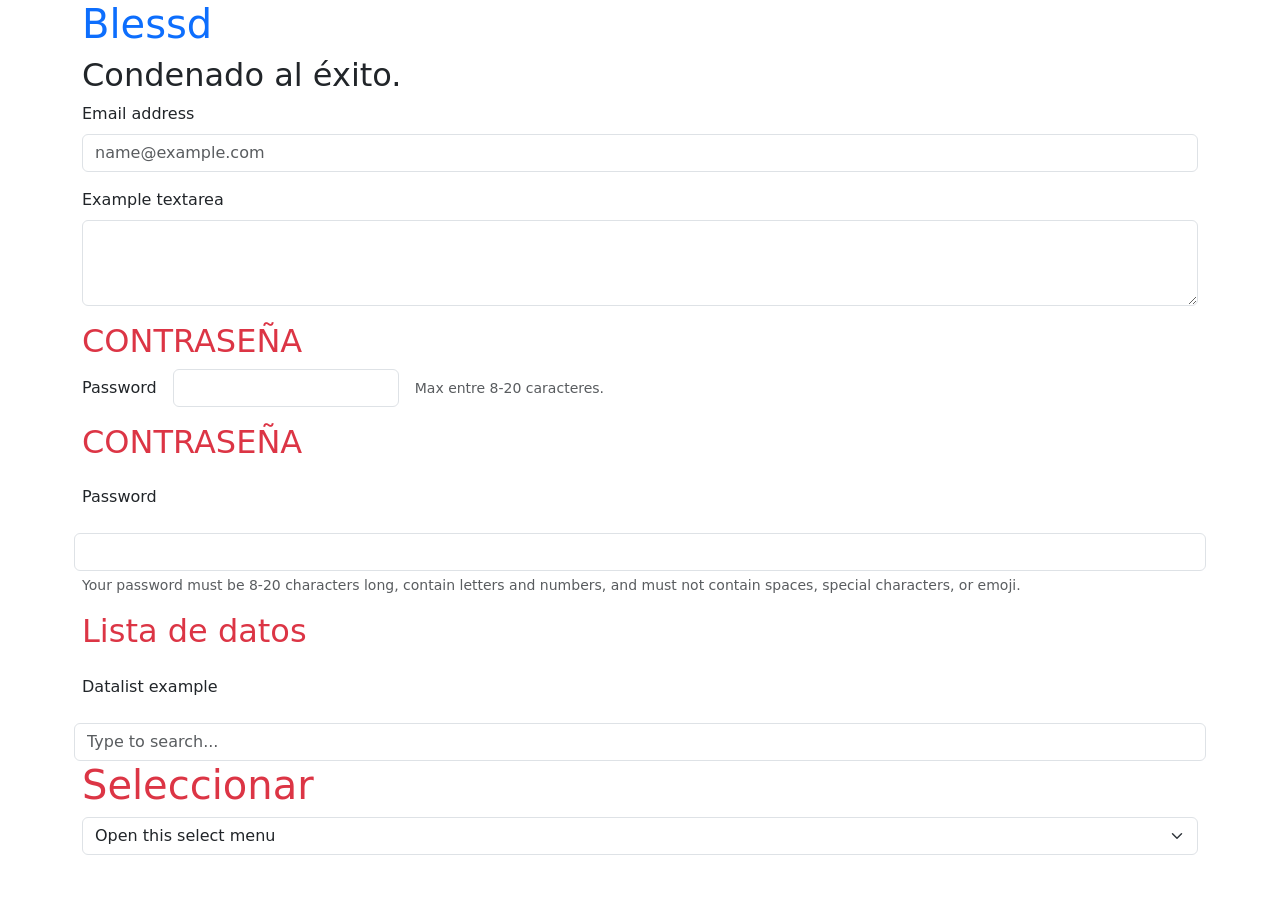
<file: form.html>
<!doctype html>
<html lang="en">

<head>
    <meta charset="utf-8">
    <meta name="viewport" content="width=device-width, initial-scale=1">
    <title>Bootstrap demo</title>
    <link href="https://cdn.jsdelivr.net/npm/bootstrap@5.3.6/dist/css/bootstrap.min.css" rel="stylesheet"
        integrity="sha384-4Q6Gf2aSP4eDXB8Miphtr37CMZZQ5oXLH2yaXMJ2w8e2ZtHTl7GptT4jmndRuHDT" crossorigin="anonymous">
</head>

<body>
    <div class="container">
        <h1 class="text-primary">Blessd</h1>
        <h2> Condenado al éxito.</h2>

        <!-- formulario -->

        <div class="mb-3">
            <label for="exampleFormControlInput1" class="form-label">Email address</label>
            <input type="email" class="form-control" id="exampleFormControlInput1" placeholder="name@example.com">
        </div>
        <div class="mb-3">
            <label for="exampleFormControlTextarea1" class="form-label">Example textarea</label>
            <textarea class="form-control" id="exampleFormControlTextarea1" rows="3"></textarea>
        </div>
        <h2 class="text-danger">CONTRASEÑA</h2>
        <div class="row g-3 align-items-center">
            <div class="col-auto">
                <label for="inputPassword6" class="col-form-label">Password</label>
            </div>
            <div class="col-auto">
                <input type="password" id="inputPassword6" class="form-control" aria-describedby="passwordHelpInline">
            </div>
            <div class="col-auto">
                <span id="passwordHelpInline" class="form-text">
                    Max entre 8-20 caracteres.
                </span>
            </div>
            <h2 class="text-danger">CONTRASEÑA</h2>
            <label for="inputPassword5" class="form-label">Password</label>
            <input type="password" id="inputPassword5" class="form-control" aria-describedby="passwordHelpBlock">
            <div id="passwordHelpBlock" class="form-text">
                Your password must be 8-20 characters long, contain letters and numbers, and must not contain spaces,
                special characters, or emoji.
            </div>
            <h2 class="text-danger">Lista de datos</h2>
            <label for="exampleDataList" class="form-label">Datalist example</label>
<input class="form-control" list="datalistOptions" id="exampleDataList" placeholder="Type to search...">
<datalist id="datalistOptions">
  <option value="San Francisco">
  <option value="New York">
  <option value="Seattle">
  <option value="Los Angeles">
  <option value="Chicago">
</datalist>
        </div>
        <h1 class="text-danger">Seleccionar</h1>
        <select class="form-select" aria-label="Default select example">
            <option selected>Open this select menu</option>
            <option value="1">One</option>
            <option value="2">Two</option>
            <option value="3">Three</option>
          </select>
        <script src="https://cdn.jsdelivr.net/npm/bootstrap@5.3.6/dist/js/bootstrap.bundle.min.js"
            integrity="sha384-j1CDi7MgGQ12Z7Qab0qlWQ/Qqz24Gc6BM0thvEMVjHnfYGF0rmFCozFSxQBxwHKO"
            crossorigin="anonymous"></script>
</body>


</html>
</file>
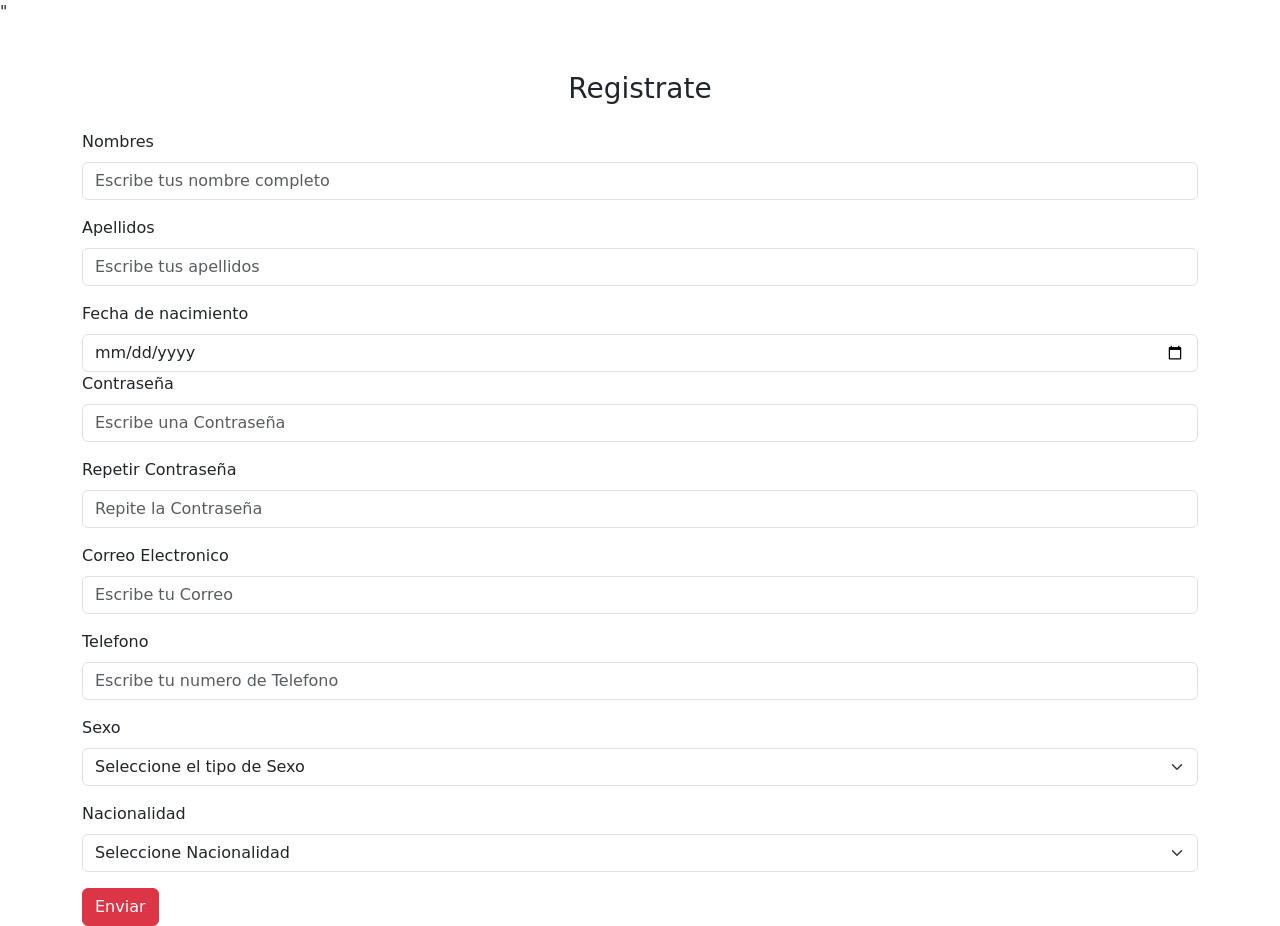
<file: login.html>
<!DOCTYPE html>
<html lang="es">

<head>
    <meta charset="UTF-8">
    <meta name="viewport" content="width=device-width, initial-scale=1.0">
    <title>Document</title>
    <link href="https://cdn.jsdelivr.net/npm/bootstrap@5.3.6/dist/css/bootstrap.min.css" rel="stylesheet"
        integrity="sha384-4Q6Gf2aSP4eDXB8Miphtr37CMZZQ5oXLH2yaXMJ2w8e2ZtHTl7GptT4jmndRuHDT" crossorigin="anonymous">"
</head>


<body>
    <div class="container mt-5 ">
        
            <div class="card-body">
                <h3 class="card-title text-center mb-4">Registrate</h3>
                <form>
                    <!--NOMBRES-->
                    <div class="mb-3">
                        <label for="inputNombre" class="form-label">Nombres</label>
                        <input type="text" class="form-control" id="inputNombre"
                            placeholder="Escribe tus nombre completo" required>
                    </div>

                    <!--APELLIDOS-->
                    <div class="mb-3">
                        <label for="inputApellidos" class="form-label">Apellidos</label>
                        <input type="text" class="form-control" id="inputApellidos"
                            placeholder="Escribe tus apellidos" required>
                    </div>
                    <div class="mb-3"></div>
                    <label for="inputApellidos" class="form-label">Fecha de nacimiento</label>
                    <input type="date" class="form-control" id="inputFecha" placeholder="Escribe tu fecha de nacimiento"
                        required>
            </div>
            <div class="mb-3">
                <label for="inputContraseña" class="form-label">Contraseña</label>
                <input type="password" class="form-control" id="inputContraseña" placeholder="Escribe una Contraseña"
                    required>
            </div>

            <div class="mb-3">
                <label for="inputRepetir" class="form-label">Repetir Contraseña</label>
                <input type="password" class="form-control" id="inputRepetir" placeholder="Repite la Contraseña"
                    required>
            </div>

            <div class="mb-3">
                <label for="inputCorreo" class="form-label">Correo Electronico</label>
                <input type="email" class="form-control" id="inputCorreo" placeholder="Escribe tu Correo" required>
            </div>

            <div class="mb-3">
                <label for="inputTelefono" class="form-label">Telefono</label>
                <input type="tel" class="form-control" id="inputTelefono" placeholder="Escribe tu numero de Telefono"
                    required>
            </div>

            <div class="mb-3">
                <label for="inputTelefono" class="form-label">Sexo</label>

                <select class="form-select" aria-label="Default select example">
                    <option selected>Seleccione el tipo de Sexo</option>
                    <option value="1">Masculino</option>
                    <option value="2">Femenino</option>
                    
                </select>
                </div>

                <div class="mb-3">
                    <label for="inputTelefono" class="form-label">Nacionalidad</label>
    
                    <select class="form-select" aria-label="Default select example">
                        <option selected>Seleccione Nacionalidad</option>
                        <option value="1">Colombia</option>
                        <option value="2">Portugal</option>
                        
                    </select>
                

                
                </div>
                <div>
                <button type="submit" class="btn btn-danger ">Enviar</button>
                </form>
            </div>
            
        </div>
    </div>
    <script src="https://cdn.jsdelivr.net/npm/bootstrap@5.3.6/dist/js/bootstrap.bundle.min.js"></script>


    <body>


</html>
</file>
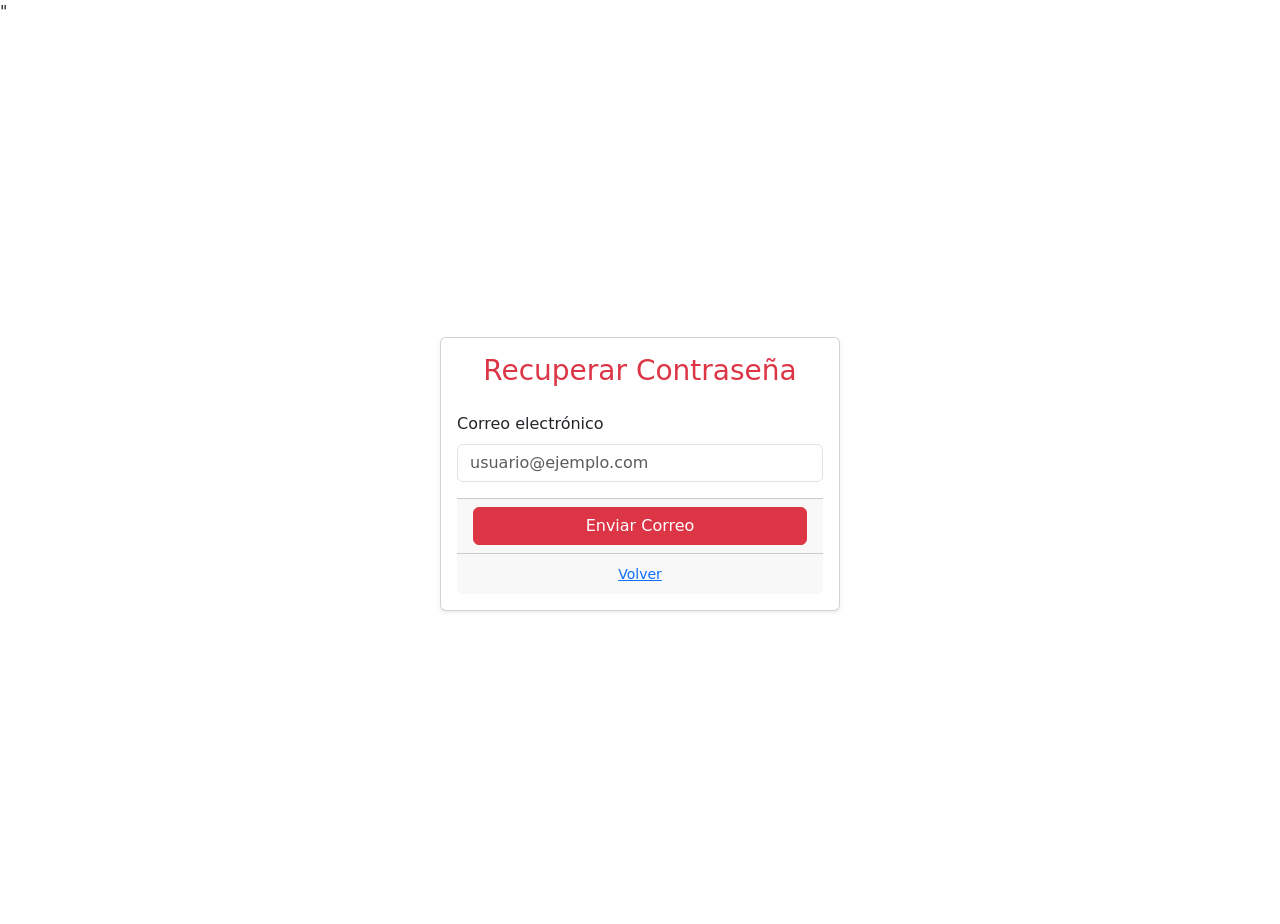
<file: html/recuperar.html>
<!DOCTYPE html>
<html lang="en">

<head>
    <meta charset="UTF-8">
    <meta name="viewport" content="width=device-width, initial-scale=1.0">
    <title>Document</title>
    <link href="https://cdn.jsdelivr.net/npm/bootstrap@5.3.6/dist/css/bootstrap.min.css" rel="stylesheet"
        integrity="sha384-4Q6Gf2aSP4eDXB8Miphtr37CMZZQ5oXLH2yaXMJ2w8e2ZtHTl7GptT4jmndRuHDT" crossorigin="anonymous">"
</head>
<body>
    
    <div class="container vh-100 d-flex justify-content-center align-items-center">
        <div class="card shadow-sm" style="max-width: 400px; width: 100%;">
            <div class="card-body">
                <h3 class="card-title text-center mb-4 text-danger">Recuperar Contraseña</h3>
                <form>
                    <div class="mb-3">
                        <label for="inputEmail" class="form-label">Correo electrónico</label>
                        <input type="email" class="form-control" id="inputEmail" placeholder="usuario@ejemplo.com"
                            required>
                    </div>

                    <div class="card-footer text-center">
                        <button type="submit" class="btn btn-danger w-100 ">Enviar Correo</button>
                        </div>

                        <div class="card-footer text-center">
                            <small class="text-muted"> <a href="../index.html">Volver</a></small>
                            </div>



</body>

</html>
</file>
